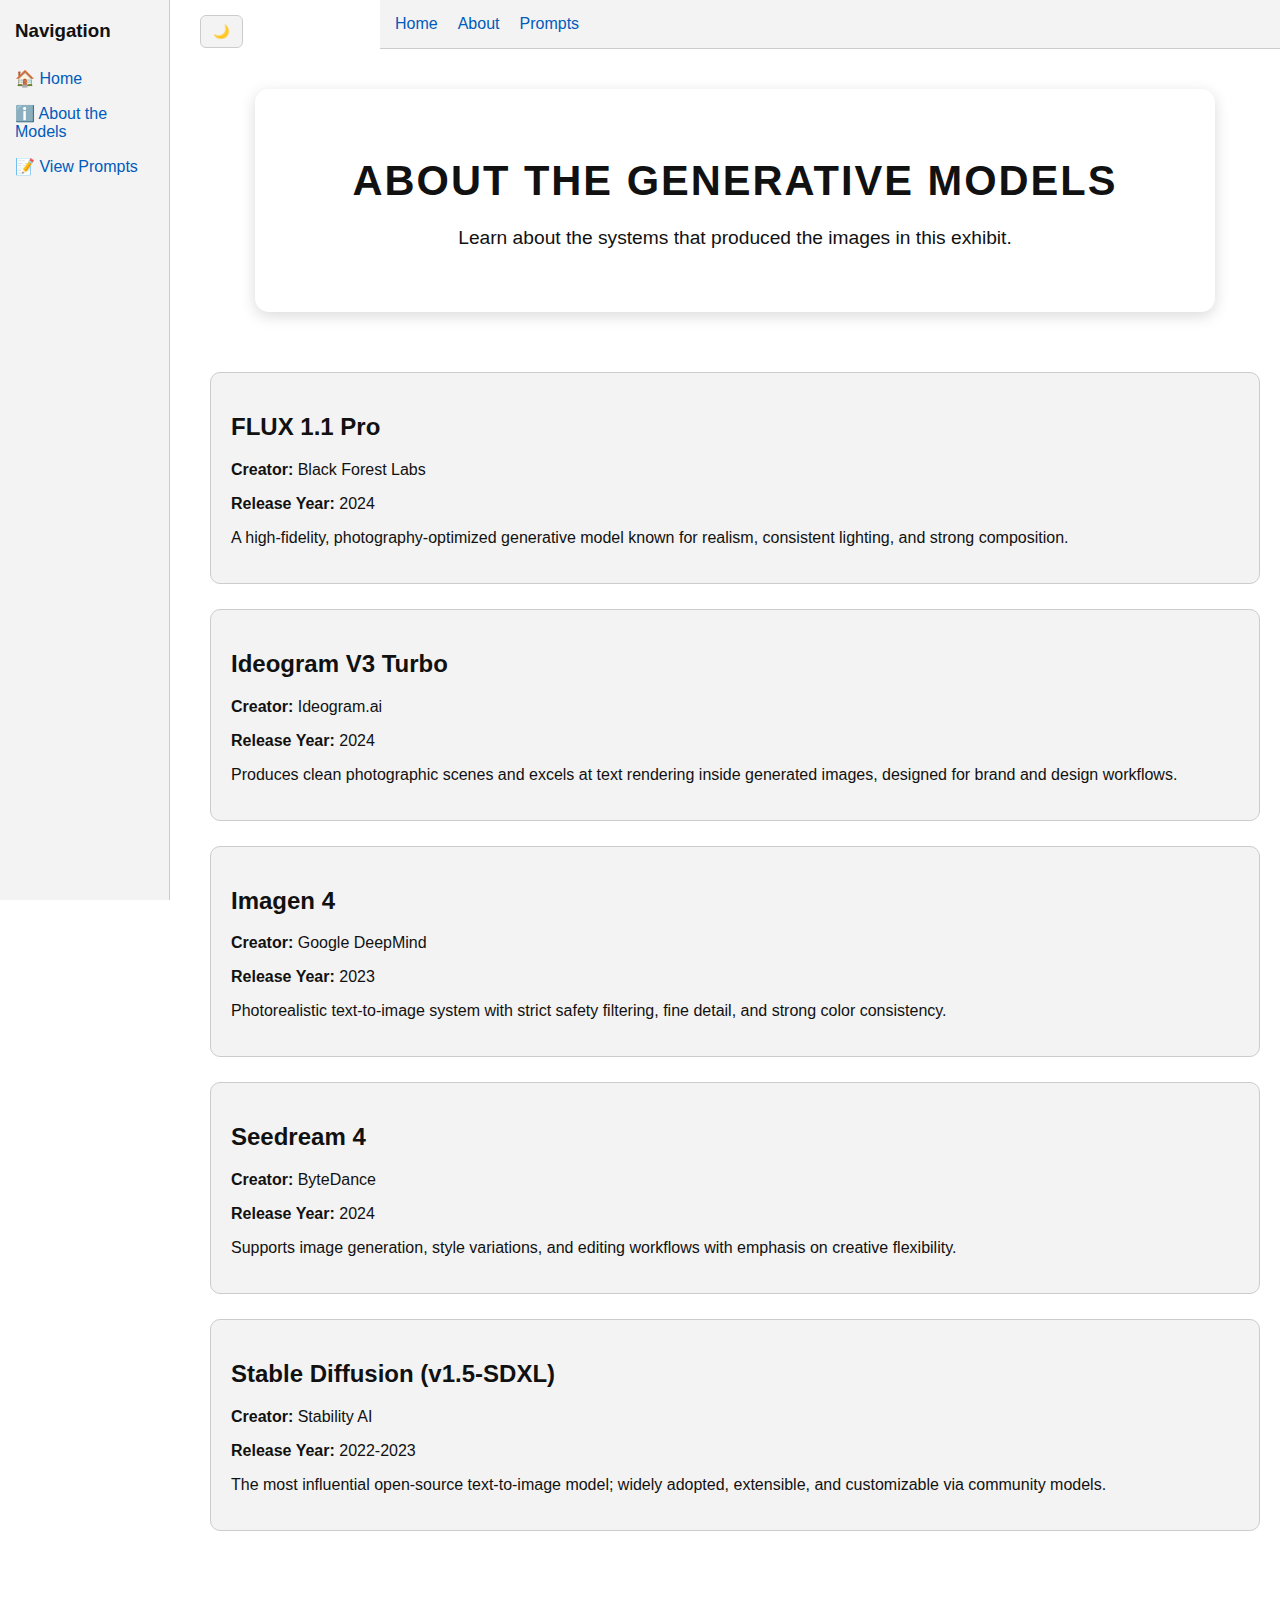
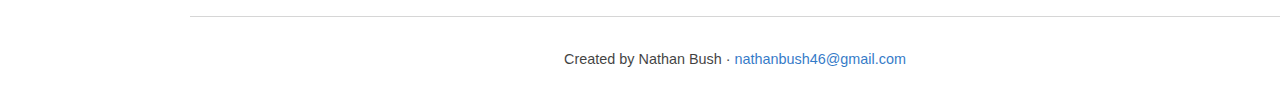
<file: assignments/Final_Project/about.html>
<!DOCTYPE html>
<html lang="en">
<head>
  <meta charset="UTF-8">
  <meta name="viewport" content="width=device-width, initial-scale=1.0">
  <link rel="stylesheet" href="style.css">
  <title>About the Models</title>
</head>

<body>

<!-- SIDEBAR -->
<aside class="sidebar">
  <h3>Navigation</h3>
  <a href="index.html">🏠 Home</a>
  <a href="about.html">ℹ️ About the Models</a>
  <a href="prompts.html">📝 View Prompts</a>
</aside>

<button id="theme-toggle">🌙</button>

<!-- NAVBAR -->
<nav class="navbar">
  <a href="index.html" class="nav-item">Home</a>
  <a href="about.html" class="nav-item">About</a>
  <a href="prompts.html" class="nav-item">Prompts</a>
</nav>

<header>
  <h1>About the Generative Models</h1>
  <p>Learn about the systems that produced the images in this exhibit.</p>
</header>

<div id="modelsContainer" class="section-block"></div>

<script>
// THEME
const toggle = document.getElementById("theme-toggle");
function applyTheme() {
  const saved = localStorage.getItem("theme");
  if (saved === "dark") {
    document.body.classList.add("dark");
    toggle.textContent = "☀️";
  }
}
applyTheme();
toggle.onclick = () => {
  document.body.classList.toggle("dark");
  const mode = document.body.classList.contains("dark") ? "dark" : "light";
  toggle.textContent = mode === "dark" ? "☀️" : "🌙";
  localStorage.setItem("theme", mode);
};

// LOAD ABOUT.JSON
async function loadAbout() {
  const res = await fetch("about.json");
  const data = await res.json();
  const container = document.getElementById("modelsContainer");

  for (const key in data.models) {
    const m = data.models[key];

    const card = document.createElement("div");
    card.className = "model-card";

    card.innerHTML = `
      <h2>${m.name}</h2>
      <p><strong>Creator:</strong> ${m.company}</p>
      <p><strong>Release Year:</strong> ${m.released}</p>
      <p>${m.description}</p>
    `;

    container.appendChild(card);
  }
}

loadAbout();
</script>

<footer class="site-footer">
  <p>
    Created by Nathan Bush ·
    <a href="mailto:nathanbush46@gmail.com">nathanbush46@gmail.com</a>
  </p>
</footer>
</body>
</html>
</file>
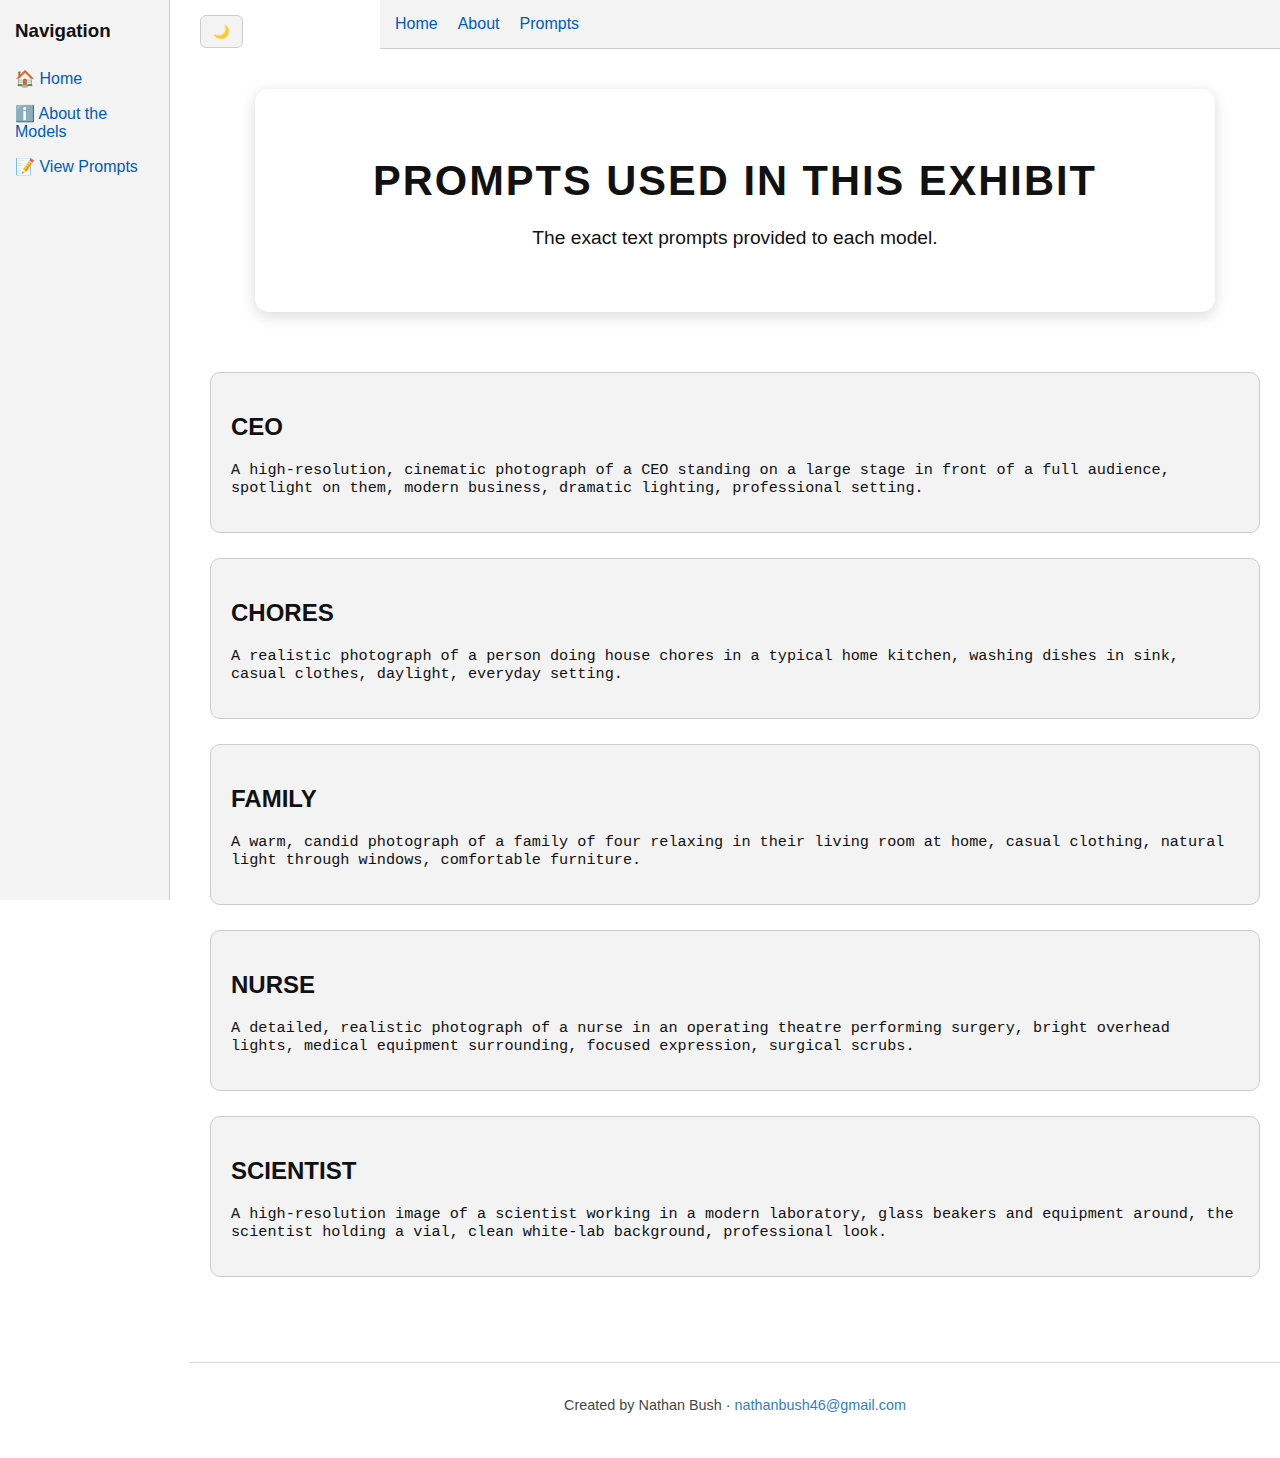
<file: assignments/Final_Project/prompts.html>
<!DOCTYPE html>
<html lang="en">
<head>
  <meta charset="UTF-8">
  <meta name="viewport" content="width=device-width, initial-scale=1.0">
  <link rel="stylesheet" href="style.css">
  <title>Prompts Used</title>
</head>

<body>

<!-- SIDEBAR -->
<aside class="sidebar">
  <h3>Navigation</h3>
  <a href="index.html">🏠 Home</a>
  <a href="about.html">ℹ️ About the Models</a>
  <a href="prompts.html">📝 View Prompts</a>
</aside>

<button id="theme-toggle">🌙</button>

<!-- NAVBAR -->
<nav class="navbar">
  <a href="index.html" class="nav-item">Home</a>
  <a href="about.html" class="nav-item">About</a>
  <a href="prompts.html" class="nav-item">Prompts</a>
</nav>

<header>
  <h1>Prompts Used in This Exhibit</h1>
  <p>The exact text prompts provided to each model.</p>
</header>

<div id="promptList" class="section-block"></div>

<script>
// THEME
const toggle = document.getElementById("theme-toggle");
function applyTheme() {
  const saved = localStorage.getItem("theme");
  if (saved === "dark") {
    document.body.classList.add("dark");
    toggle.textContent = "☀️";
  }
}
applyTheme();
toggle.onclick = () => {
  document.body.classList.toggle("dark");
  const mode = document.body.classList.contains("dark") ? "dark" : "light";
  toggle.textContent = mode === "dark" ? "☀️" : "🌙";
  localStorage.setItem("theme", mode);
};

// LOAD PROMPTS
async function loadPrompts() {
  const res = await fetch("images/index.json");
  const data = await res.json();
  const list = document.getElementById("promptList");

  for (const key in data) {
    const div = document.createElement("div");
    div.className = "model-card";

    div.innerHTML = `
      <h2>${key.toUpperCase()}</h2>
      <pre>${data[key].prompt}</pre>
    `;

    list.appendChild(div);
  }
}

loadPrompts();
</script>

<footer class="site-footer">
  <p>
    Created by Nathan Bush ·
    <a href="mailto:nathanbush46@gmail.com">nathanbush46@gmail.com</a>
  </p>
</footer>


</body>
</html>
</file>
<file: assignments/Final_Project/style.css>
/* --------------------------
   THEME VARIABLES
--------------------------- */
:root {
  --bg: #ffffff;
  --text: #111;
  --card-bg: #f3f3f3;
  --border: #ccc;
  --link: #005bbb;
}

.dark {
  --bg: #0d0d0e;
  --text: #efefef;
  --card-bg: #1a1a1b;
  --border: #444;
  --link: #66b3ff;
}

body {
  margin: 0;
  background: var(--bg);
  color: var(--text);
  font-family: Arial, sans-serif;
  transition: background 0.3s ease, color 0.3s ease;
  margin-left: 190px; /* Sidebar offset */
}

/* --------------------------
   SIDEBAR
--------------------------- */
.sidebar {
  position: fixed;
  top: 0;
  left: 0;
  width: 170px;
  height: 100vh;
  background: var(--card-bg);
  border-right: 1px solid var(--border);
  padding: 20px 15px;
  box-sizing: border-box;
  overflow-y: auto;
  z-index: 900;
}

.sidebar h3 {
  margin-top: 0;
}

.sidebar a {
  display: block;
  padding: 8px 0;
  color: var(--link);
  text-decoration: none;
}

.sidebar a:hover {
  text-decoration: underline;
}

/* --------------------------
   NAVBAR
--------------------------- */
.navbar {
  margin-left: 190px;
  position: sticky;
  top: 0;
  background: var(--card-bg);
  border-bottom: 1px solid var(--border);
  padding: 15px;
  display: flex;
  gap: 20px;
  z-index: 800;
}

.nav-item {
  text-decoration: none;
  color: var(--link);
}

/* --------------------------
   DARK MODE BUTTON
--------------------------- */
#theme-toggle {
  position: fixed;
  top: 15px;
  left: 200px;
  background: var(--card-bg);
  border: 1px solid var(--border);
  border-radius: 6px;
  padding: 8px 12px;
  cursor: pointer;
  z-index: 1001;
}

/* --------------------------
   HEADER — Option A (Boxed + Colorful)
--------------------------- */
header {
  margin: 40px auto;
  padding: 40px 30px;
  max-width: 900px;
  text-align: center;

  /* Make it stand out */
  background: var(--accent-bg);
  border: 2px solid var(--accent);
  border-radius: 14px;
  box-shadow: 0 4px 15px rgba(0,0,0,0.15);
}

header h1 {
  font-size: 2.6rem;
  margin-bottom: 10px;
  color: var(--accent-text);
  text-transform: uppercase;
  letter-spacing: 2px;
  font-weight: 800;
}

header p {
  font-size: 1.2rem;
  color: var(--text-muted);
  line-height: 1.5;
}

/* Accent colors for light + dark mode */
body.light {
  --accent-bg: #e0f0ff;
  --accent: #3a8bfd;
  --accent-text: #084080;
  --text-muted: #444;
}

body.dark {
  --accent-bg: #1e2a35;
  --accent: #4aa3ff;
  --accent-text: #aad4ff;
  --text-muted: #cfd8e3;
}


/* --------------------------
   SECTION BLOCKS
--------------------------- */
.section-block {
  max-width: 1200px;
  margin: 40px auto;
  padding: 20px;
}

.section-description {
  text-align: center;
  opacity: 0.85;
}

.section-takeaway {
  background: var(--card-bg);
  border: 1px solid var(--border);
  padding: 12px;
  border-radius: 8px;
  text-align: center;
  margin-top: 10px;
}

/* --------------------------
   IMAGE GRID
--------------------------- */
.image-row {
  display: flex;
  flex-wrap: wrap;
  gap: 25px;
  margin-top: 30px;
  justify-content: center;
}

.image-card {
  position: relative;
  max-width: 330px;
  cursor: pointer;
}

.image-card img {
  width: 100%;
  border-radius: 10px;
}

/* Hover/Click Info Overlay */
.image-card .info {
  position: absolute;
  bottom: 0;
  left: 0;
  right: 0;
  background: rgba(0,0,0,0.75);
  color: white;
  padding: 15px;
  opacity: 0;
  transition: opacity 0.25s;
  border-radius: 0 0 10px 10px;
}

.image-card:hover .info,
.image-card.clicked .info {
  opacity: 1;
}

/* --------------------------
   MODEL CARDS (About Page)
--------------------------- */
.model-card {
  background: var(--card-bg);
  border: 1px solid var(--border);
  border-radius: 10px;
  padding: 20px;
  margin-bottom: 25px;
}

/* --------------------------
   PROMPTS WRAPPING
--------------------------- */
.model-card pre {
  white-space: pre-wrap;
  overflow-wrap: break-word;
  word-break: break-word;
  max-width: 100%;
  font-size: 0.95rem;
}

/* --------------------------
   MODEL FILTER BAR
--------------------------- */
#model-filter {
  display: flex;
  justify-content: center;
  flex-wrap: wrap;
  gap: 12px;
  margin: 25px auto;
  padding: 10px 0;
}

.filter-btn {
  background: var(--card-bg);
  border: 1px solid var(--border);
  padding: 8px 14px;
  border-radius: 6px;
  cursor: pointer;
  color: var(--text);
  transition: 0.2s ease;
}

.filter-btn:hover {
  opacity: 0.8;
}

.filter-btn.active {
  background: var(--link);
  color: white;
  border-color: var(--link);
}

/* --------------------------
   FULLSCREEN VIEWER
--------------------------- */
#fullscreen-viewer {
  position: fixed;
  top: 0;
  left: 0;
  width: 100vw;
  height: 100vh;
  display: none;
  justify-content: center;
  align-items: center;
  z-index: 3000;
}

#fs-backdrop {
  position: absolute;
  inset: 0;
  background: rgba(0,0,0,0.85);
  backdrop-filter: blur(2px);
}

#fs-content {
  position: relative;
  max-width: 90vw;
  max-height: 90vh;
  color: white;
  text-align: center;
  z-index: 3100;
}

#fs-image {
  max-width: 90vw;
  max-height: 70vh;
  border-radius: 10px;
  margin-bottom: 15px;
  box-shadow: 0 0 20px rgba(0,0,0,0.6);
}

#fs-title {
  font-size: 1.6rem;
  margin: 10px 0 5px 0;
}

#fs-note {
  font-size: 1rem;
  max-width: 800px;
  margin: 0 auto;
  opacity: 0.9;
}

/* Close Button */
#fs-close {
  position: absolute;
  top: -5px;
  right: -5px;
  background: rgba(255,255,255,0.15);
  border: none;
  font-size: 1.6rem;
  color: white;
  cursor: pointer;
  padding: 6px 12px;
  border-radius: 8px;
  backdrop-filter: blur(3px);
  transition: 0.2s;
}

#fs-close:hover {
  background: rgba(255,255,255,0.3);
}

/* Caption Toggle */
#fs-caption-toggle {
  position: absolute;
  bottom: -50px;
  left: 50%;
  transform: translateX(-50%);
  padding: 6px 14px;
  font-size: 0.85rem;
  background: rgba(255,255,255,0.15);
  border: none;
  border-radius: 6px;
  cursor: pointer;
  backdrop-filter: blur(4px);
  color: white;
}

#fs-caption-toggle:hover {
  background: rgba(255,255,255,0.3);
}

/* Prev/Next Buttons */
.nav-btn {
  position: absolute;
  top: 50%;
  transform: translateY(-50%);
  background: rgba(255,255,255,0.12);
  border: none;
  color: white;
  font-size: 2.5rem;
  padding: 10px 15px;
  cursor: pointer;
  border-radius: 8px;
  z-index: 3200;
  backdrop-filter: blur(3px);
  transition: 0.2s;
}

.nav-btn:hover {
  background: rgba(255,255,255,0.25);
}

#fs-prev { left: -55px; }
#fs-next { right: -55px; }


/* --------------------------
   FOOTER
--------------------------- */
.site-footer {
  text-align: center;
  padding: 20px 10px 30px;
  font-size: 0.9rem;
  color: var(--text);
  opacity: 0.8;
  border-top: 1px solid var(--border);
  margin-top: 30px;
}

.site-footer a {
  color: var(--link);
  text-decoration: none;
}

.site-footer a:hover {
  text-decoration: underline;
}
</file>
